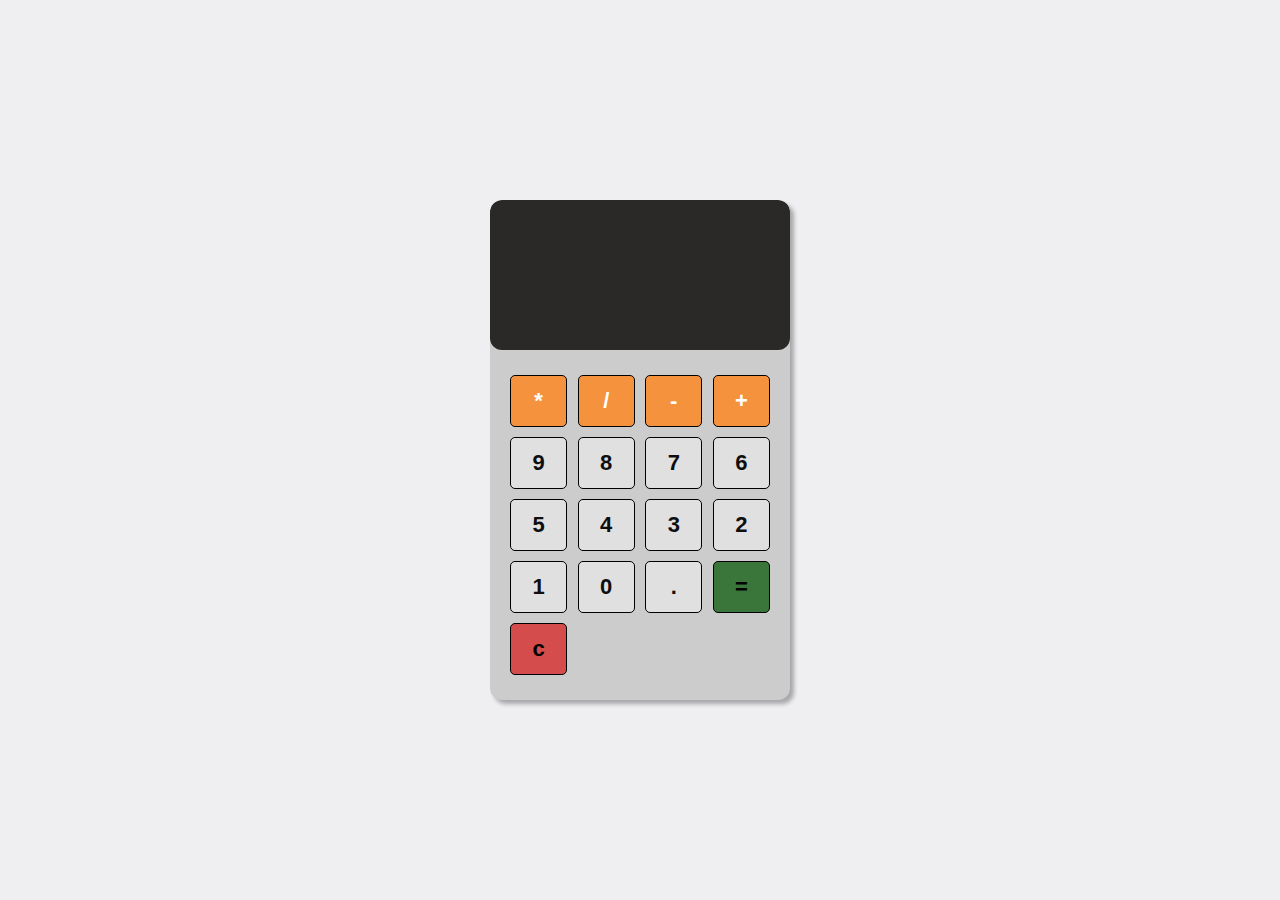
<file: calculator/index.html>
<!DOCTYPE html>
<html lang="en">
  <head>
    <meta charset="UTF-8" />
    <meta http-equiv="X-UA-Compatible" content="IE=edge" />
    <meta name="viewport" content="width=device-width, initial-scale=1.0" />
    <title>Pro | Calculator</title>
    <link rel="stylesheet" href="style.css" />
  </head>
  <body>
    <section class="calculator">
      <form>
        <input type="text" class="screen" />
      </form>
      <div class="buttons">
        <button type="button" class="btn btn-yellow" data-num="*">*</button>
        <button type="button" class="btn btn-yellow" data-num="/">/</button>
        <button type="button" class="btn btn-yellow" data-num="-">-</button>
        <button type="button" class="btn btn-yellow" data-num="+">+</button>

        <button type="button" class="btn btn-grey" data-num="9">9</button>
        <button type="button" class="btn btn-grey" data-num="8">8</button>
        <button type="button" class="btn btn-grey" data-num="7">7</button>
        <button type="button" class="btn btn-grey" data-num="6">6</button>
        <button type="button" class="btn btn-grey" data-num="5">5</button>
        <button type="button" class="btn btn-grey" data-num="4">4</button>
        <button type="button" class="btn btn-grey" data-num="3">3</button>
        <button type="button" class="btn btn-grey" data-num="2">2</button>
        <button type="button" class="btn btn-grey" data-num="1">1</button>
        <button type="button" class="btn btn-grey" data-num="0">0</button>
        <button type="button" class="btn btn-grey" data-num=".">.</button>

        <button type="button" class="btn btn-equal" data-num="=">=</button>
        <button type="button" class="btn btn-clear" data-num="c">c</button>
      </div>
    </section>
    <script src="app.js"></script>
  </body>
</html>
</file>
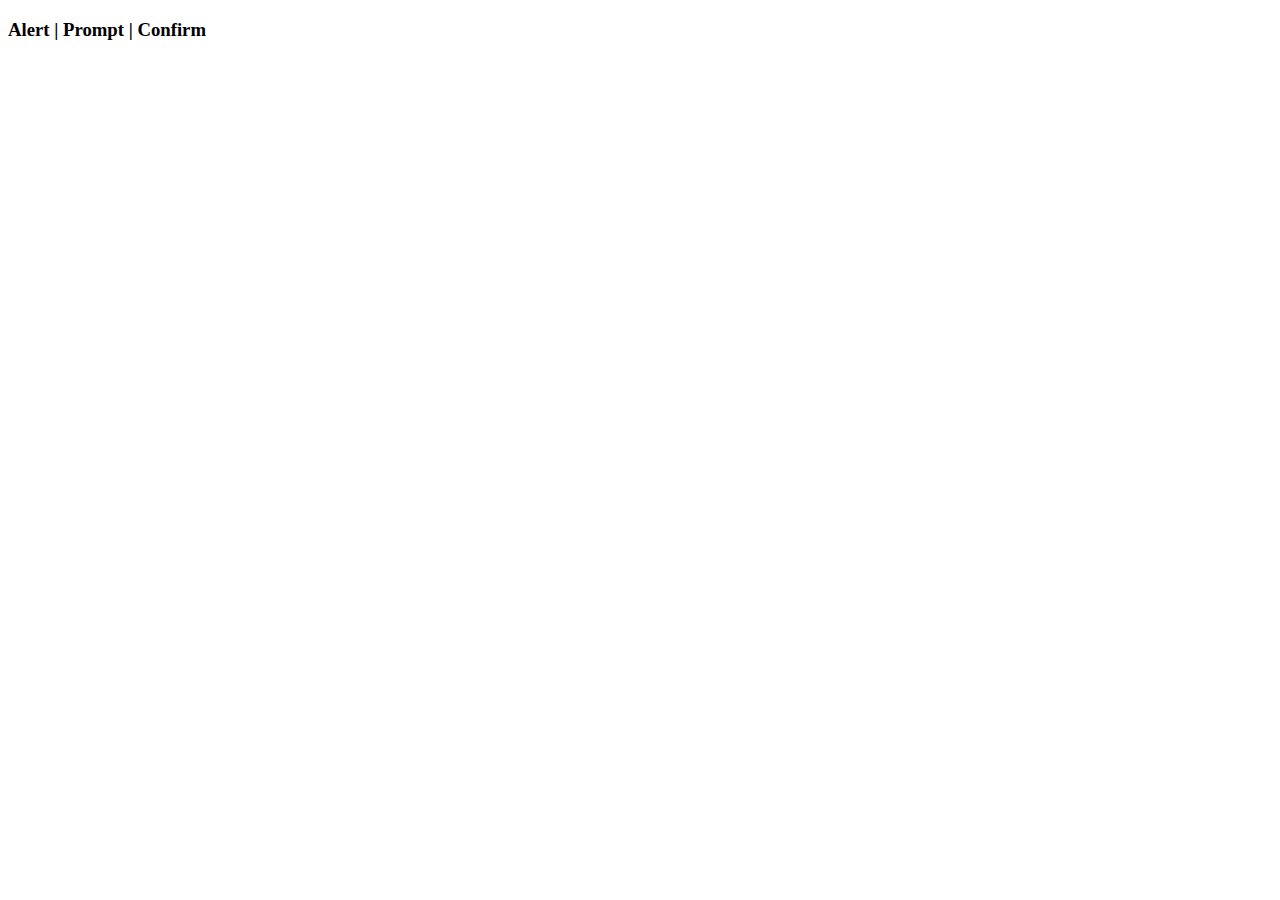
<file: alert.html>
<!DOCTYPE html>
<html lang="en">
  <head>
    <meta charset="UTF-8" />
    <meta http-equiv="X-UA-Compatible" content="IE=edge" />
    <meta name="viewport" content="width=device-width, initial-scale=1.0" />
    <title>Alert | Confirm | Prompt</title>
  </head>
  <body>
    <div class="container">
      <div><h3>Alert | Prompt | Confirm</h3></div>
    </div>
  </body>
  <script src="alert.js"></script>
</html>
</file>
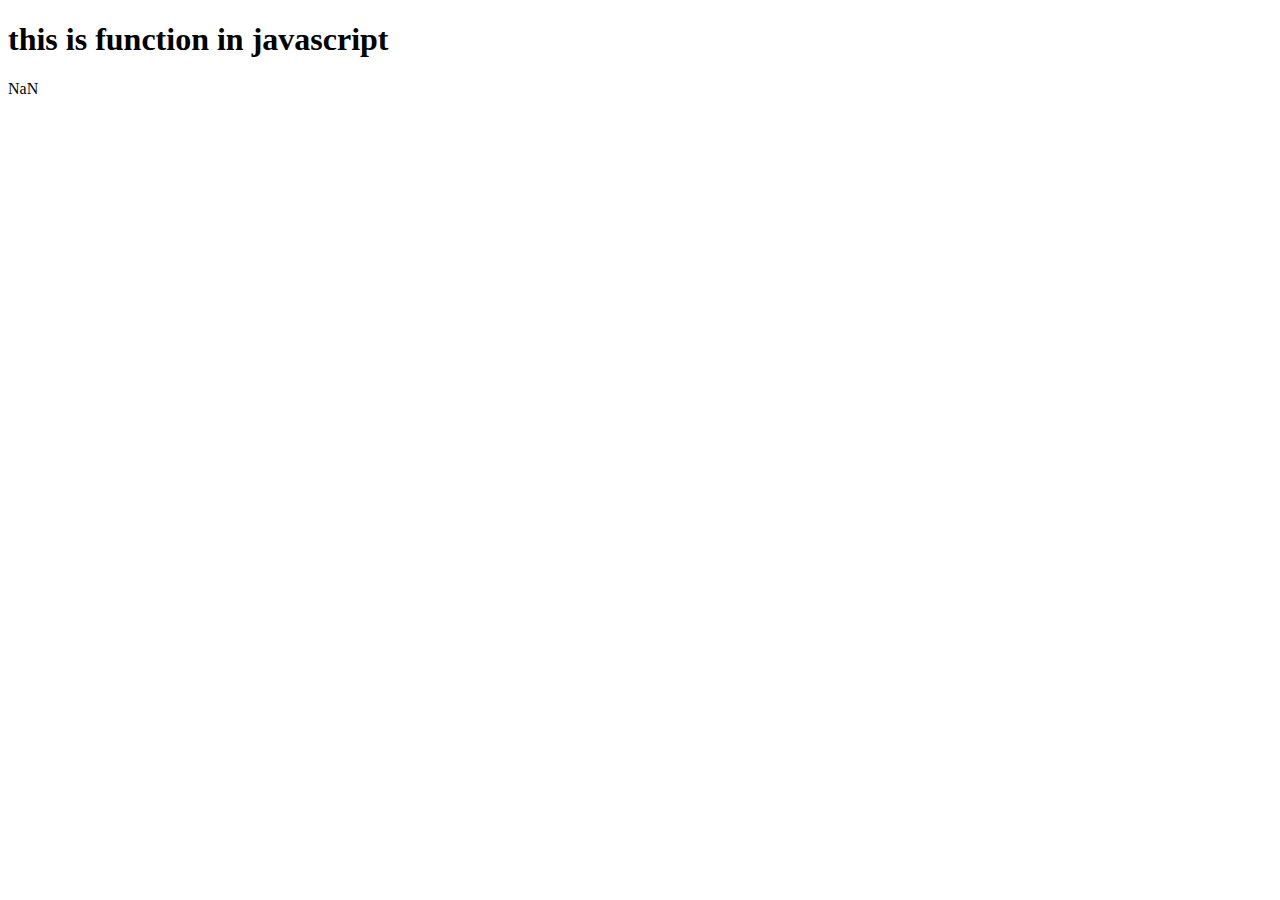
<file: function.html>
<!DOCTYPE html>
<html lang="en">
  <head>
    <meta charset="UTF-8" />
    <meta http-equiv="X-UA-Compatible" content="IE=edge" />
    <meta name="viewport" content="width=device-width, initial-scale=1.0" />
    <title>Functions</title>
  </head>
  <body>
    <div class="container">
      <div><h1>this is function in javascript</h1></div>
    </div>
  </body>
  <script src="functions.js"></script>
</html>
</file>
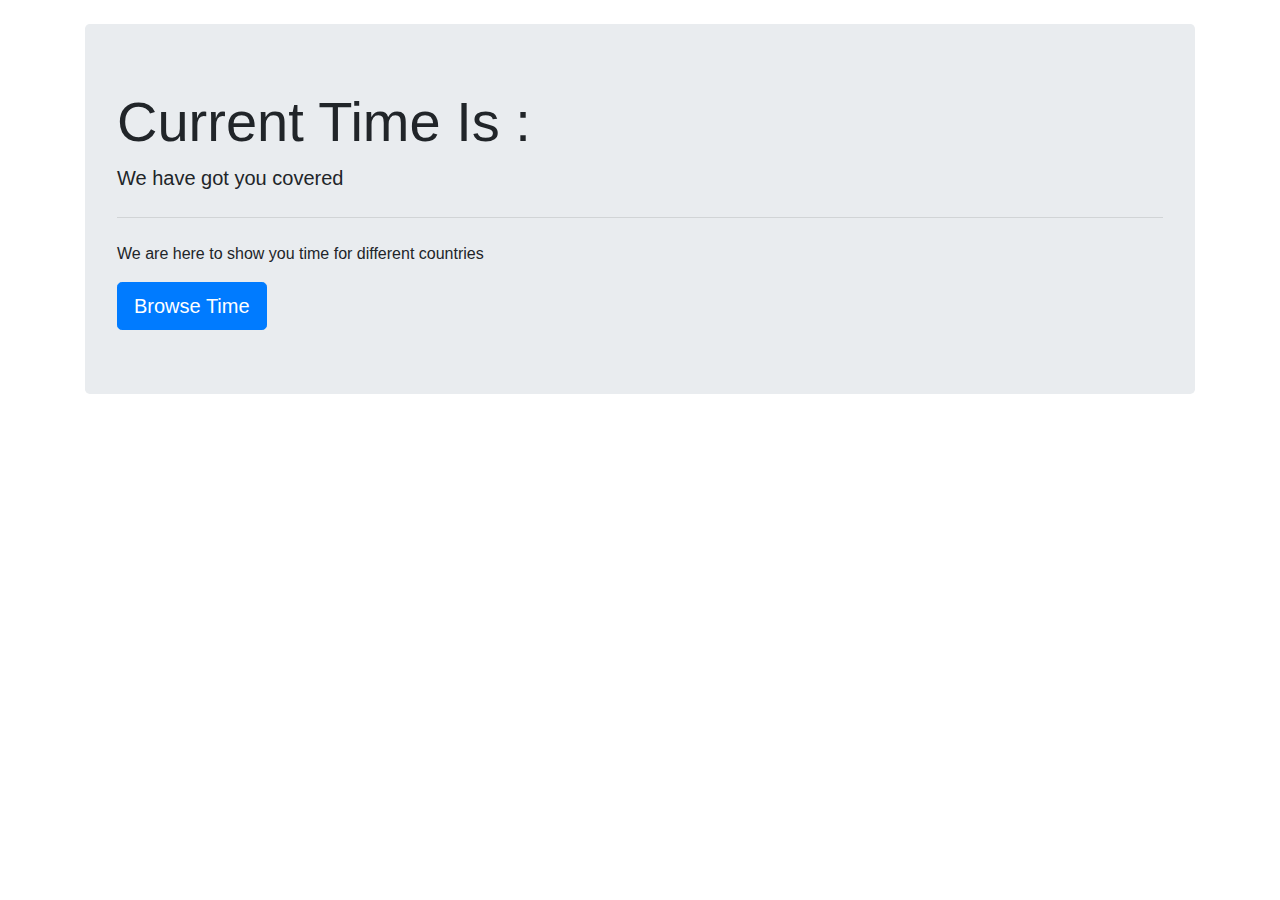
<file: Pro01_Clock.html>
<!DOCTYPE html>
<html lang="en">
  <head>
    <!-- Required meta tags -->
    <meta charset="utf-8" />
    <meta
      name="viewport"
      content="width=device-width, initial-scale=1, shrink-to-fit=no"
    />

    <!-- Bootstrap CSS -->
    <link
      rel="stylesheet"
      href="https://cdn.jsdelivr.net/npm/bootstrap@4.3.1/dist/css/bootstrap.min.css"
      integrity="sha384-ggOyR0iXCbMQv3Xipma34MD+dH/1fQ784/j6cY/iJTQUOhcWr7x9JvoRxT2MZw1T"
      crossorigin="anonymous"
    />

    <title>Pro 01 | Clock</title>
    <script>
      let a;
      let date;
      let time;
      const options = {
        weekday: "long",
        year: "numeric",
        month: "long",
        day: "numeric",
      };
      setInterval(() => {
        a = new Date();
        let date = a.toLocaleDateString(undefined, options);
        let time = a.getHours() + ":" + a.getMinutes() + ":" + a.getSeconds();
        document.getElementById("time").innerHTML = time + "<br>  on " + date;
      }, 1000);
    </script>
  </head>
  <body>
    <!-- <nav class="navbar navbar-expand-lg navbar-light bg-light">
      <a class="navbar-brand" href="#">Navbar</a>
      <button
        class="navbar-toggler"
        type="button"
        data-toggle="collapse"
        data-target="#navbarSupportedContent"
        aria-controls="navbarSupportedContent"
        aria-expanded="false"
        aria-label="Toggle navigation"
      >
        <span class="navbar-toggler-icon"></span>
      </button>

      <div class="collapse navbar-collapse" id="navbarSupportedContent">
        <ul class="navbar-nav mr-auto">
          <li class="nav-item active">
            <a class="nav-link" href="#"
              >Home <span class="sr-only">(current)</span></a
            >
          </li>
          <li class="nav-item">
            <a class="nav-link" href="#">Link</a>
          </li>
          <li class="nav-item dropdown">
            <a
              class="nav-link dropdown-toggle"
              href="#"
              id="navbarDropdown"
              role="button"
              data-toggle="dropdown"
              aria-haspopup="true"
              aria-expanded="false"
            >
              Dropdown
            </a>
            <div class="dropdown-menu" aria-labelledby="navbarDropdown">
              <a class="dropdown-item" href="#">Action</a>
              <a class="dropdown-item" href="#">Another action</a>
              <div class="dropdown-divider"></div>
              <a class="dropdown-item" href="#">Something else here</a>
            </div>
          </li>
          <li class="nav-item">
            <a
              class="nav-link disabled"
              href="#"
              tabindex="-1"
              aria-disabled="true"
              >Disabled</a
            >
          </li>
        </ul>
        <form class="form-inline my-2 my-lg-0">
          <input
            class="form-control mr-sm-2"
            type="search"
            placeholder="Search"
            aria-label="Search"
          />
          <button class="btn btn-outline-success my-2 my-sm-0" type="submit">
            Search
          </button>
        </form>
      </div>
    </nav> -->
    <div class="container my-4">
      <div class="jumbotron">
        <h1 class="display-4">Current Time Is : <span id="time"></span></h1>
        <p class="lead">We have got you covered</p>
        <hr class="my-4" />
        <p>We are here to show you time for different countries</p>
        <a class="btn btn-primary btn-lg" href="#" role="button">Browse Time</a>
      </div>
    </div>

    <!-- Optional JavaScript -->
    <!-- jQuery first, then Popper.js, then Bootstrap JS -->
    <script
      src="https://code.jquery.com/jquery-3.3.1.slim.min.js"
      integrity="sha384-q8i/X+965DzO0rT7abK41JStQIAqVgRVzpbzo5smXKp4YfRvH+8abtTE1Pi6jizo"
      crossorigin="anonymous"
    ></script>
    <script
      src="https://cdn.jsdelivr.net/npm/popper.js@1.14.7/dist/umd/popper.min.js"
      integrity="sha384-UO2eT0CpHqdSJQ6hJty5KVphtPhzWj9WO1clHTMGa3JDZwrnQq4sF86dIHNDz0W1"
      crossorigin="anonymous"
    ></script>
    <script
      src="https://cdn.jsdelivr.net/npm/bootstrap@4.3.1/dist/js/bootstrap.min.js"
      integrity="sha384-JjSmVgyd0p3pXB1rRibZUAYoIIy6OrQ6VrjIEaFf/nJGzIxFDsf4x0xIM+B07jRM"
      crossorigin="anonymous"
    ></script>
  </body>
</html>
</file>
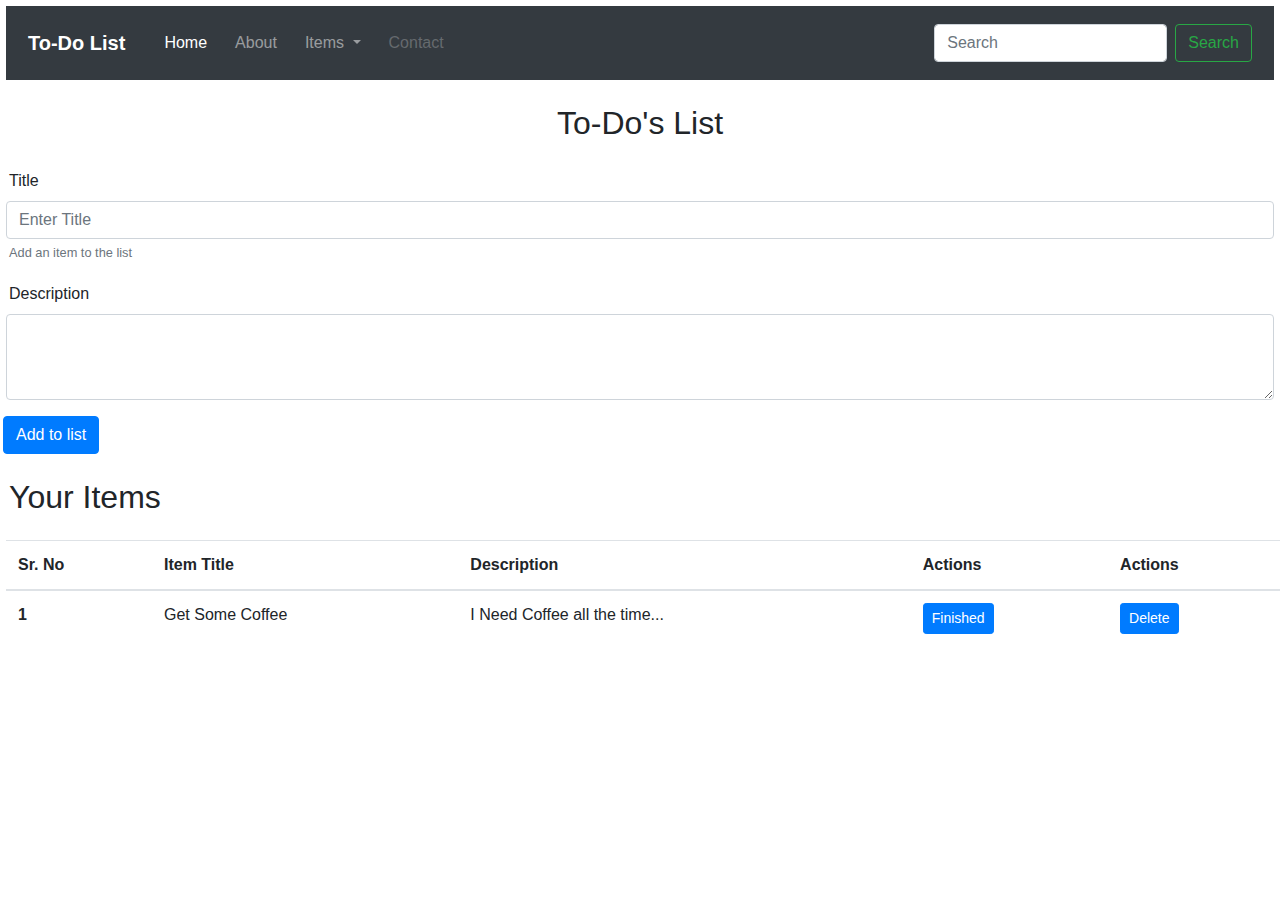
<file: pro02_to do list.html>
<!DOCTYPE html>
<html lang="en">
  <head>
    <!-- Required meta tags -->
    <meta charset="utf-8" />
    <meta
      name="viewport"
      content="width=device-width, initial-scale=1, shrink-to-fit=no"
    />

    <!-- Bootstrap CSS -->
    <link
      rel="stylesheet"
      href="https://cdn.jsdelivr.net/npm/bootstrap@4.3.1/dist/css/bootstrap.min.css"
      integrity="sha384-ggOyR0iXCbMQv3Xipma34MD+dH/1fQ784/j6cY/iJTQUOhcWr7x9JvoRxT2MZw1T"
      crossorigin="anonymous"
    />
    <style>
      * {
        margin: 3px;
      }

      /* .container my-4 {
        width: 90vw;
        padding: 50px;
      } */
    </style>
    <title>To Do List</title>
  </head>
  <body>
    <nav class="navbar navbar-expand-lg navbar-dark bg-dark">
      <a class="navbar-brand" href="#"> <b>To-Do List</b> </a>
      <button
        class="navbar-toggler"
        type="button"
        data-toggle="collapse"
        data-target="#navbarSupportedContent"
        aria-controls="navbarSupportedContent"
        aria-expanded="false"
        aria-label="Toggle navigation"
      >
        <span class="navbar-toggler-icon"></span>
      </button>

      <div class="collapse navbar-collapse" id="navbarSupportedContent">
        <ul class="navbar-nav mr-auto">
          <li class="nav-item active">
            <a class="nav-link" href="#"
              >Home <span class="sr-only">(current)</span></a
            >
          </li>
          <li class="nav-item">
            <a class="nav-link" href="#">About</a>
          </li>
          <li class="nav-item dropdown">
            <a
              class="nav-link dropdown-toggle"
              href="#"
              id="navbarDropdown"
              role="button"
              data-toggle="dropdown"
              aria-haspopup="true"
              aria-expanded="false"
            >
              Items
            </a>
            <div class="dropdown-menu" aria-labelledby="navbarDropdown">
              <a class="dropdown-item" href="#">Action</a>
              <a class="dropdown-item" href="#">Another action</a>
              <div class="dropdown-divider"></div>
              <a class="dropdown-item" href="#">Something else here</a>
            </div>
          </li>
          <li class="nav-item">
            <a
              class="nav-link disabled"
              href="#"
              tabindex="-1"
              aria-disabled="true"
              >Contact</a
            >
          </li>
        </ul>
        <form class="form-inline my-2 my-lg-0">
          <input
            class="form-control mr-sm-2"
            type="search"
            placeholder="Search"
            aria-label="Search"
          />
          <button class="btn btn-outline-success my-2 my-sm-0" type="submit">
            Search
          </button>
        </form>
      </div>
    </nav>

    <div class="container my-4">
      <h2 class="text-center">To-Do's List</h2>
    </div>

    <div class="form-group">
      <label for="title">Title</label>
      <input
        type="text"
        class="form-control"
        id="title"
        aria-describedby="emailHelp"
        placeholder="Enter Title"
      />
      <small id="emailHelp" class="form-text text-muted"
        >Add an item to the list</small
      >
    </div>
    <!-- <div class="form-group">
        <label for="description">Description</label>
        <input
          type="text"
          class="form-control"
          id="exampleInputPassword1"
          placeholder="Password"
        />
      </div> -->
    <div class="form-group">
      <label for="description">Description</label>
      <textarea class="form-control" id="description" rows="3"></textarea>
    </div>
    <!-- <div class="form-group form-check">
        <input type="checkbox" class="form-check-input" id="exampleCheck1" />
        <label class="form-check-label" for="exampleCheck1">Check me out</label>
      </div> -->
    <button type="submit" id="add" class="btn btn-primary">Add to list</button>

    <div id="item" class="my-4">
      <h2>Your Items</h2>
    </div>
    <table class="table">
      <thead>
        <tr>
          <th scope="col">Sr. No</th>
          <th scope="col">Item Title</th>
          <th scope="col">Description</th>
          <th scope="col">Actions</th>
          <th scope="col">Actions</th>
        </tr>
      </thead>
      <tbody id="tableBody">
        <tr>
          <th scope="row">1</th>
          <td>Get Some Coffee</td>
          <td>I Need Coffee all the time...</td>
          <td><button class="btn btn-primary btn-sm">Finished</button></td>
          <td><button class="btn btn-primary btn-sm">Delete</button></td>
        </tr>
        <!-- <tr>
          <th scope="row">2</th>
          <td>Jacob</td>
          <td>Thornton</td>
          <td>@fat</td>
        </tr>
        <tr>
          <th scope="row">3</th>
          <td>Larry</td>
          <td>the Bird</td>
          <td>@twitter</td>
        </tr> -->
      </tbody>
    </table>
    <!-- Optional JavaScript -->
    <!-- jQuery first, then Popper.js, then Bootstrap JS -->
    <script
      src="https://code.jquery.com/jquery-3.3.1.slim.min.js"
      integrity="sha384-q8i/X+965DzO0rT7abK41JStQIAqVgRVzpbzo5smXKp4YfRvH+8abtTE1Pi6jizo"
      crossorigin="anonymous"
    ></script>
    <script
      src="https://cdn.jsdelivr.net/npm/popper.js@1.14.7/dist/umd/popper.min.js"
      integrity="sha384-UO2eT0CpHqdSJQ6hJty5KVphtPhzWj9WO1clHTMGa3JDZwrnQq4sF86dIHNDz0W1"
      crossorigin="anonymous"
    ></script>
    <script
      src="https://cdn.jsdelivr.net/npm/bootstrap@4.3.1/dist/js/bootstrap.min.js"
      integrity="sha384-JjSmVgyd0p3pXB1rRibZUAYoIIy6OrQ6VrjIEaFf/nJGzIxFDsf4x0xIM+B07jRM"
      crossorigin="anonymous"
    ></script>
    <script>
      add = document.getElementById("add");
      add.addEventListener("click", () => {
        console.log("Updating List");
        tit = document.getElementById("title").value;
        desc = document.getElementById("description").value;
        if (localStorage.getItem("itemJson") == null) {
          itemJsonArray = [];
          itemJsonArray.push([tit, desc]);
          localStorage.setItem("itemJson", Json.stringify(itemJsonArray));
        } else {
          itemJsonArrayStr = localStorage.getItem("itemJson");
          itemJsonArray = JSON.parse(itemJsonArrayStr);
          itemJsonArray.push([tit, desc]);
          localStorage.setItem("itemJson", Json.stringify(itemJsonArray));
        }

        //populate the table
        let tablebody = document.getElementById("tableBody");
        let str = "";
        itemJsonArray.array.forEach((element, index) => {
          str += ` 
          <tr>
          <th scope="row">${index + 1}</th>
          <td>${element[0]}</td>
          <td>${element[1]}</td>
          <td><button class="btn btn-primary btn-sm">Finished</button></td>
          <td><button class="btn btn-primary btn-sm">Delete</button></td>
          </tr>`;
        });
        tablebody.innerHTML = str;
      });
    </script>
  </body>
</html>
</file>
<file: calculator/style.css>
* {
  margin: 0;
  padding: 0;
  box-sizing: border-box;
}

body {
  min-height: 100vh;
  background: #efeff2;
  display: flex;
  justify-content: center;
  align-items: center;
}

.calculator {
  width: 300px;
  height: 500px;
  box-shadow: 4px 4px 4px rgba(0, 0, 0, 0.3);
  border-radius: 12px;
  background-color: #ccc;
  overflow: hidden;
}

form input {
  width: 100%;
  height: 150px;
  border: none;
  border-radius: 12px;
  font-size: 2rem;
  padding: 1rem;
  color: #fff;
  background-color: rgb(43, 40, 40);
  pointer-events: none;
}
button {
  flex: 0 0 22%;
  margin: 5px 0;
  border: 1px solid #000;
  width: 60px;
  height: 52px;
  font-size: 22px;
  font-weight: 600;
  border-radius: 5px;
  cursor: pointer;
}

.buttons {
  display: flex;
  flex-wrap: wrap;
  justify-content: space-between;
  padding: 20px;
}
.btn-yellow {
  background: rgb(245, 146, 62);
  color: white;
}
.btn-grey {
  background: rgb(224, 224, 224);
  color: rgb(14, 14, 14);
}

.btn-equal {
  background: rgb(58, 118, 58);
}
.btn-clear {
  background: rgb(212, 76, 76);
}
</file>
